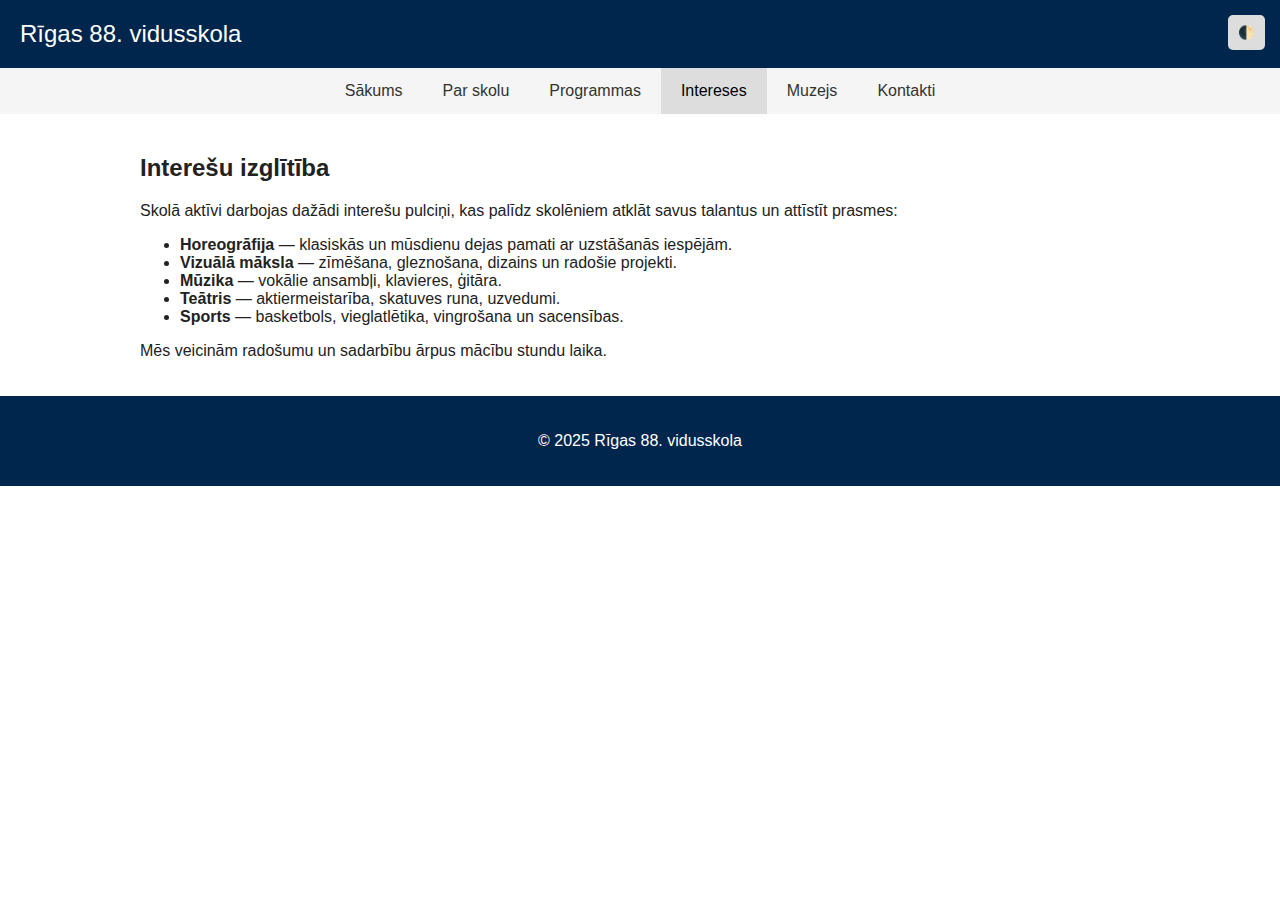
<file: Ivans_Tr_sites/intereses.html>
<!DOCTYPE html>
<html lang="lv">
<head>
  <meta charset="UTF-8">
  <title>Interešu izglītība</title>
  <meta name="viewport" content="width=device-width, initial-scale=1.0">
  <link rel="stylesheet" href="style.css">
</head>
<body>
  <button class="theme-toggle" onclick="toggleTheme()">🌓</button>
  <header class="header"><div class="logo">Rīgas 88. vidusskola</div></header>
  <nav class="nav">
    <a href="index.html">Sākums</a>
    <a href="par.html">Par skolu</a>
    <a href="programmas.html">Programmas</a>
    <a href="intereses.html" class="active">Intereses</a>
    <a href="muzejs.html">Muzejs</a>
    <a href="kontakti.html">Kontakti</a>
  </nav>
  <main class="fade-in">
    <h2>Interešu izglītība</h2>
    <p>Skolā aktīvi darbojas dažādi interešu pulciņi, kas palīdz skolēniem atklāt savus talantus un attīstīt prasmes:</p>
    <ul>
      <li><strong>Horeogrāfija</strong> — klasiskās un mūsdienu dejas pamati ar uzstāšanās iespējām.</li>
      <li><strong>Vizuālā māksla</strong> — zīmēšana, gleznošana, dizains un radošie projekti.</li>
      <li><strong>Mūzika</strong> — vokālie ansambļi, klavieres, ģitāra.</li>
      <li><strong>Teātris</strong> — aktiermeistarība, skatuves runa, uzvedumi.</li>
      <li><strong>Sports</strong> — basketbols, vieglatlētika, vingrošana un sacensības.</li>
    </ul>

    <!-- <div class="gallery">
  <img src="img/intereses/deja.jpg" alt="Deju pulciņš">
  <img src="img/intereses/makslas.jpg" alt="Mākslas pulciņš">
  <img src="img/intereses/muzika.jpg" alt="Mūzikas pulciņš">
    </div> -->

    <p>Mēs veicinām radošumu un sadarbību ārpus mācību stundu laika.</p>
  </main>
  <footer class="footer"><p>&copy; 2025 Rīgas 88. vidusskola</p></footer>
  <script>
    if (localStorage.getItem("theme") === "dark") document.body.classList.add("dark");
    function toggleTheme() {
      document.body.classList.toggle("dark");
      localStorage.setItem("theme", document.body.classList.contains("dark") ? "dark" : "light");
    }
  </script>
</body>
</html>
</file>
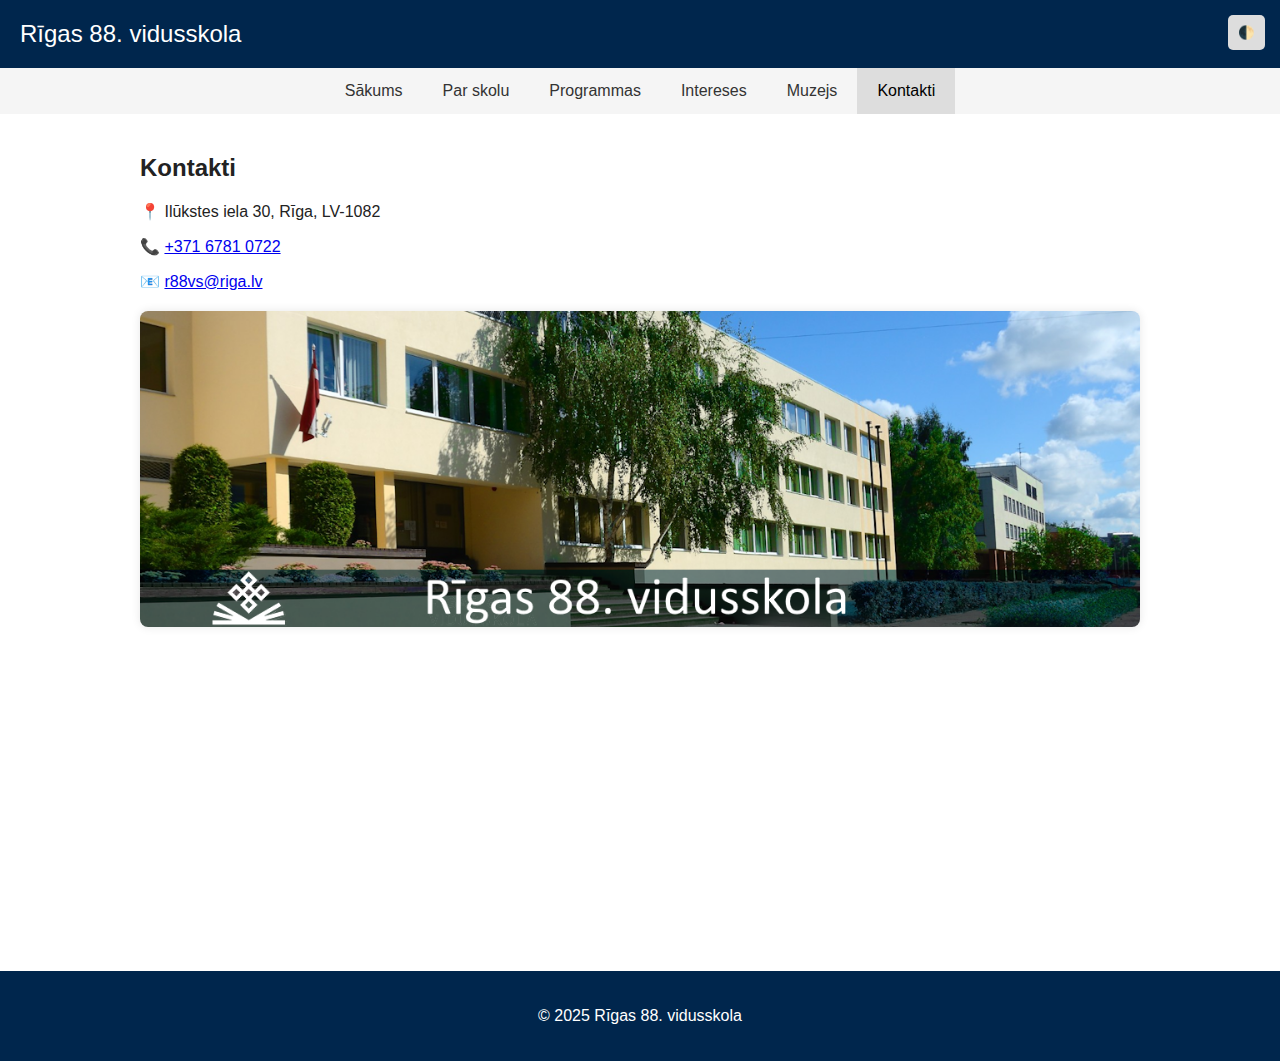
<file: Ivans_Tr_sites/kontakti.html>
<!DOCTYPE html>
<html lang="lv">
<head>
  <meta charset="UTF-8" />
  <title>Kontakti</title>
  <link rel="stylesheet" href="style.css" />
</head>
<body>
  <button class="theme-toggle" onclick="toggleTheme()">🌓</button>
  <header class="header"><div class="logo">Rīgas 88. vidusskola</div></header>
  <nav class="nav">
    <a href="index.html">Sākums</a>
    <a href="par.html">Par skolu</a>
    <a href="programmas.html">Programmas</a>
    <a href="intereses.html">Intereses</a>
    <a href="muzejs.html">Muzejs</a>
    <a href="kontakti.html" class="active">Kontakti</a>
  </nav>
  <main class="fade-in">
    <h2>Kontakti</h2>
    <p>📍 Ilūkstes iela 30, Rīga, LV-1082</p>
    <p>📞 <a href="tel:+37167810722">+371 6781 0722</a></p>
    <p>📧 <a href="mailto:r88vs@riga.lv">r88vs@riga.lv</a></p>
    <img src="Skola_uz_kartes.png" alt="Skola uz kartes" class="image-block">

    <div class="map-frame">
      <iframe src="https://maps.google.com/maps?q=Ilūkstes%20iela%2030,%20Rīga&t=&z=15&ie=UTF8&iwloc=&output=embed"
              width="100%" height="300" style="border:0;" allowfullscreen loading="lazy"></iframe>
    </div>
  </main>
  <footer class="footer"><p>&copy; 2025 Rīgas 88. vidusskola</p></footer>
  <script>
  if (localStorage.getItem("theme") === "dark") document.body.classList.add("dark");
  function toggleTheme() {
    document.body.classList.toggle("dark");
    localStorage.setItem("theme", document.body.classList.contains("dark") ? "dark" : "light");
  }
</script>

</body>
</html>
</file>
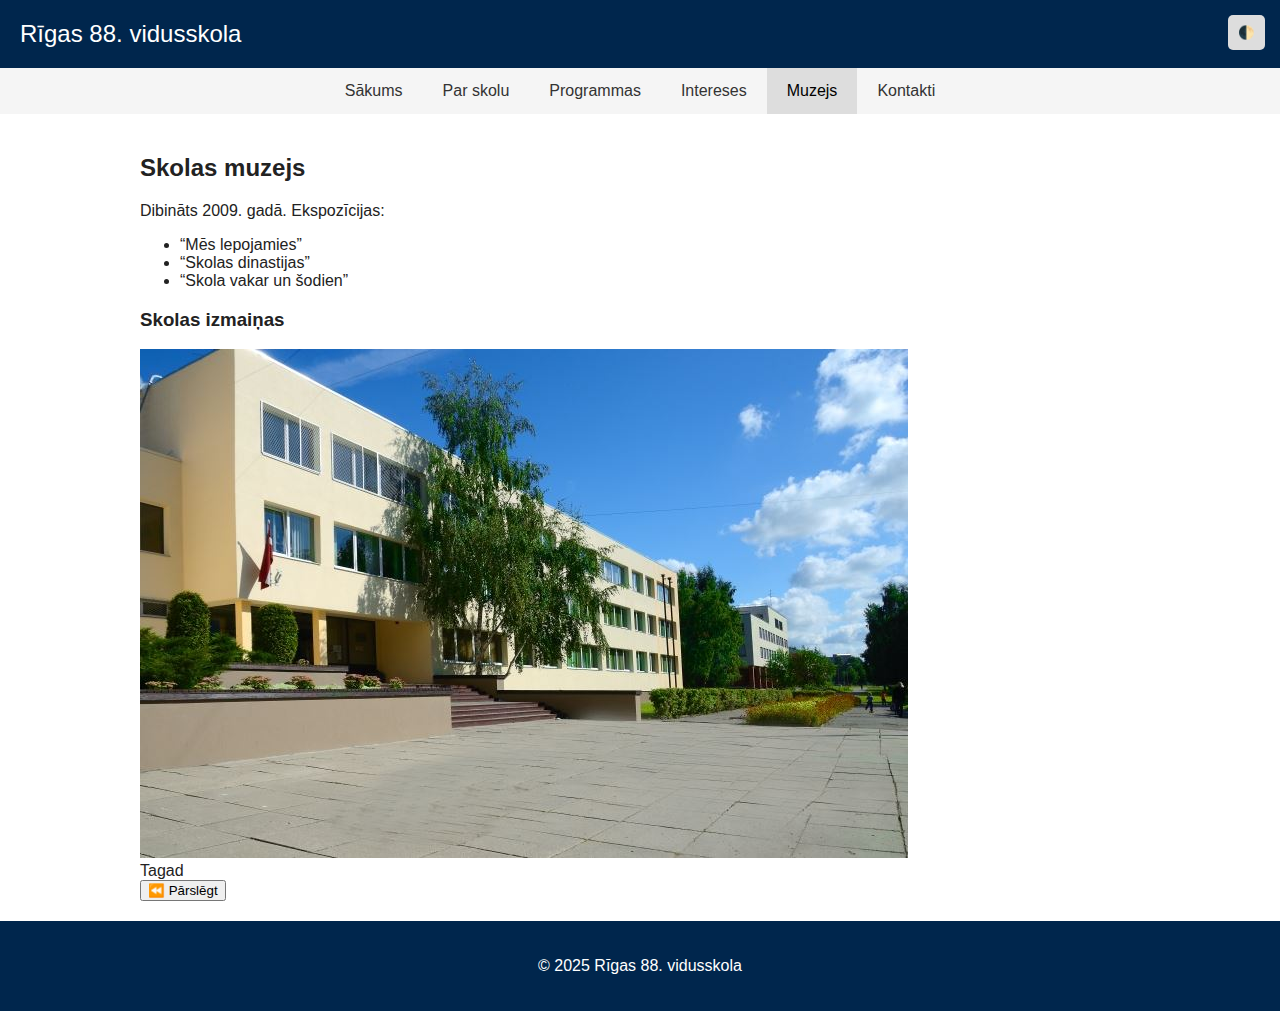
<file: Ivans_Tr_sites/muzejs.html>
<!DOCTYPE html>
<html lang="lv">
<head>
  <meta charset="UTF-8" />
  <title>Skolas muzejs</title>
  <link rel="stylesheet" href="style.css" />
</head>
<body>
  <button class="theme-toggle" onclick="toggleTheme()">🌓</button>
  <header class="header"><div class="logo">Rīgas 88. vidusskola</div></header>
  <nav class="nav">
    <a href="index.html">Sākums</a>
    <a href="par.html">Par skolu</a>
    <a href="programmas.html">Programmas</a>
    <a href="intereses.html">Intereses</a>
    <a href="muzejs.html" class="active">Muzejs</a>
    <a href="kontakti.html">Kontakti</a>
  </nav>

  <main class="fade-in">
    <h2>Skolas muzejs</h2>
    <p>Dibināts 2009. gadā. Ekspozīcijas:</p>
    <ul>
      <li>“Mēs lepojamies”</li>
      <li>“Skolas dinastijas”</li>
      <li>“Skola vakar un šodien”</li>
    </ul>

    <!-- <div class="gallery">
      <img src="img/muzejs/lepojamies.jpg" alt="Mēs lepojamies">
      <img src="img/muzejs/dinastijas.jpg" alt="Skolas dinastijas">
      <img src="img/muzejs/vakar.jpg" alt="Skola vakar un šodien">
    </div> -->

    <section class="image-switch-block fade-in">
      <h3>Skolas izmaiņas</h3>
      <div class="switch-container">
        <img id="schoolImage" src="Now_88.jpg" alt="Tagad">
        <div class="label" id="imgLabel">Tagad</div>
        <button onclick="toggleSchoolImage()" class="switch-toggle">⏪ Pārslēgt</button>
      </div>
    </section>
  </main>

  <footer class="footer"><p>&copy; 2025 Rīgas 88. vidusskola</p></footer>

  <script>
    if (localStorage.getItem("theme") === "dark") {
      document.body.classList.add("dark");
    }

    function toggleTheme() {
      document.body.classList.toggle("dark");
      localStorage.setItem("theme", document.body.classList.contains("dark") ? "dark" : "light");
    }

    let isNew = true;
    function toggleSchoolImage() {
      const img = document.getElementById("schoolImage");
      const label = document.getElementById("imgLabel");

      img.style.opacity = 0;
      setTimeout(() => {
        if (isNew) {
          img.src = "Old_88.jpg";
          label.textContent = "Agrāk";
        } else {
          img.src = "Now_88.jpg";
          label.textContent = "Tagad";
        }
        isNew = !isNew;
        img.style.opacity = 1;
      }, 300);
    }
  </script>
</body>
</html>
</file>
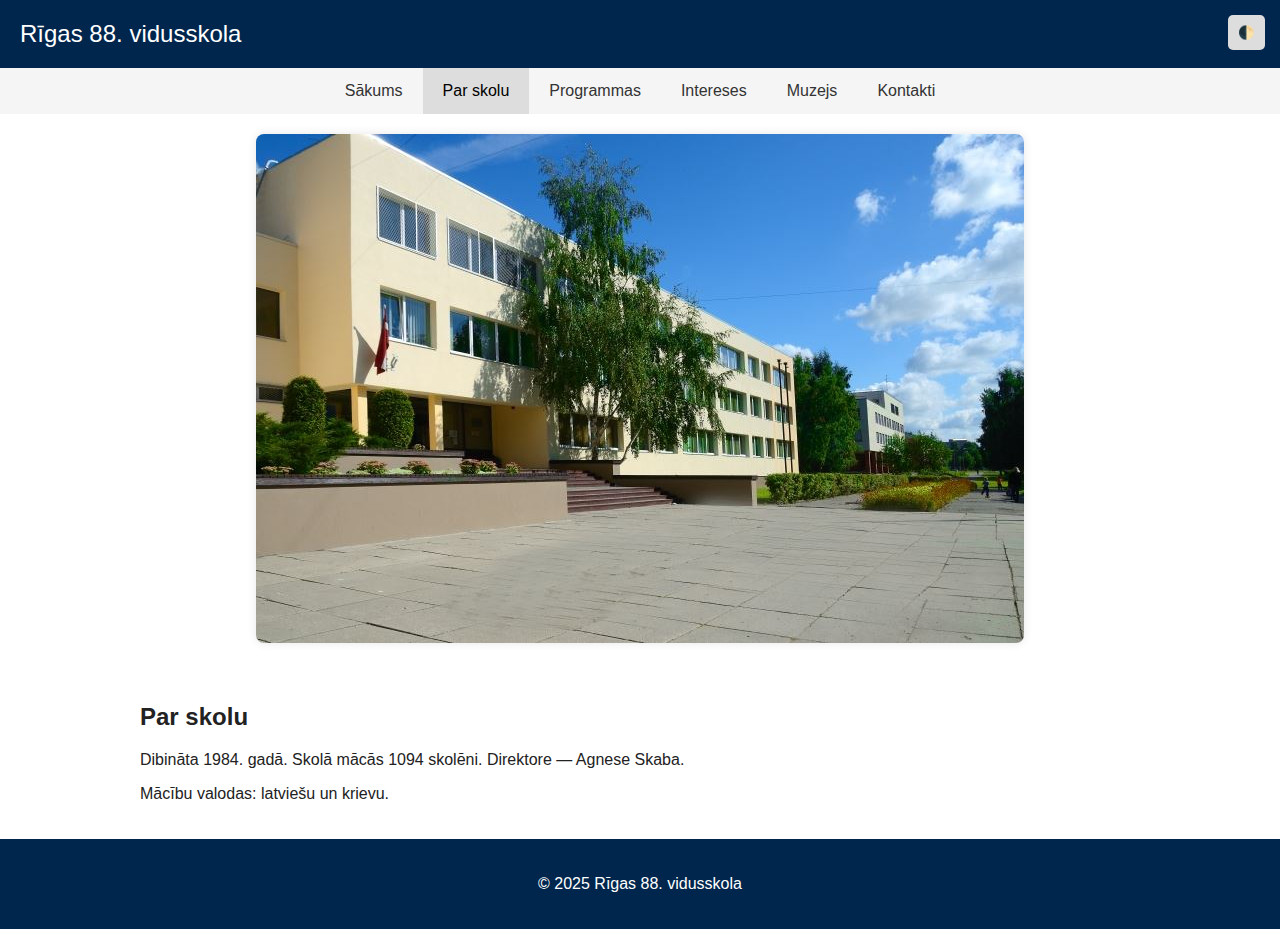
<file: Ivans_Tr_sites/par.html>
<!DOCTYPE html>
<html lang="lv">
<head>
  <meta charset="UTF-8" />
  <title>Par skolu</title>
  <link rel="stylesheet" href="style.css" />
</head>
<body>
  <button class="theme-toggle" onclick="toggleTheme()">🌓</button>
  <header class="header"><div class="logo">Rīgas 88. vidusskola</div></header>
  <nav class="nav">
    <a href="index.html">Sākums</a>
    <a href="par.html" class="active">Par skolu</a>
    <a href="programmas.html">Programmas</a>
    <a href="intereses.html">Intereses</a>
    <a href="muzejs.html">Muzejs</a>
    <a href="kontakti.html">Kontakti</a>
  </nav>
  <img src="Skola_1.jpg" alt="Skola uz kartes" class="image-block">


  <main class="fade-in">
    <h2>Par skolu</h2>
    <p>Dibināta 1984. gadā. Skolā mācās 1094 skolēni. Direktore — Agnese Skaba.</p>
    <p>Mācību valodas: latviešu un krievu.</p>
  </main>
  <footer class="footer"><p>&copy; 2025 Rīgas 88. vidusskola</p></footer>
  <script>
    if (localStorage.getItem("theme") === "dark") document.body.classList.add("dark");
    function toggleTheme() {
      document.body.classList.toggle("dark");
      localStorage.setItem("theme", document.body.classList.contains("dark") ? "dark" : "light");
    }
  </script>
</body>
</html>
</file>
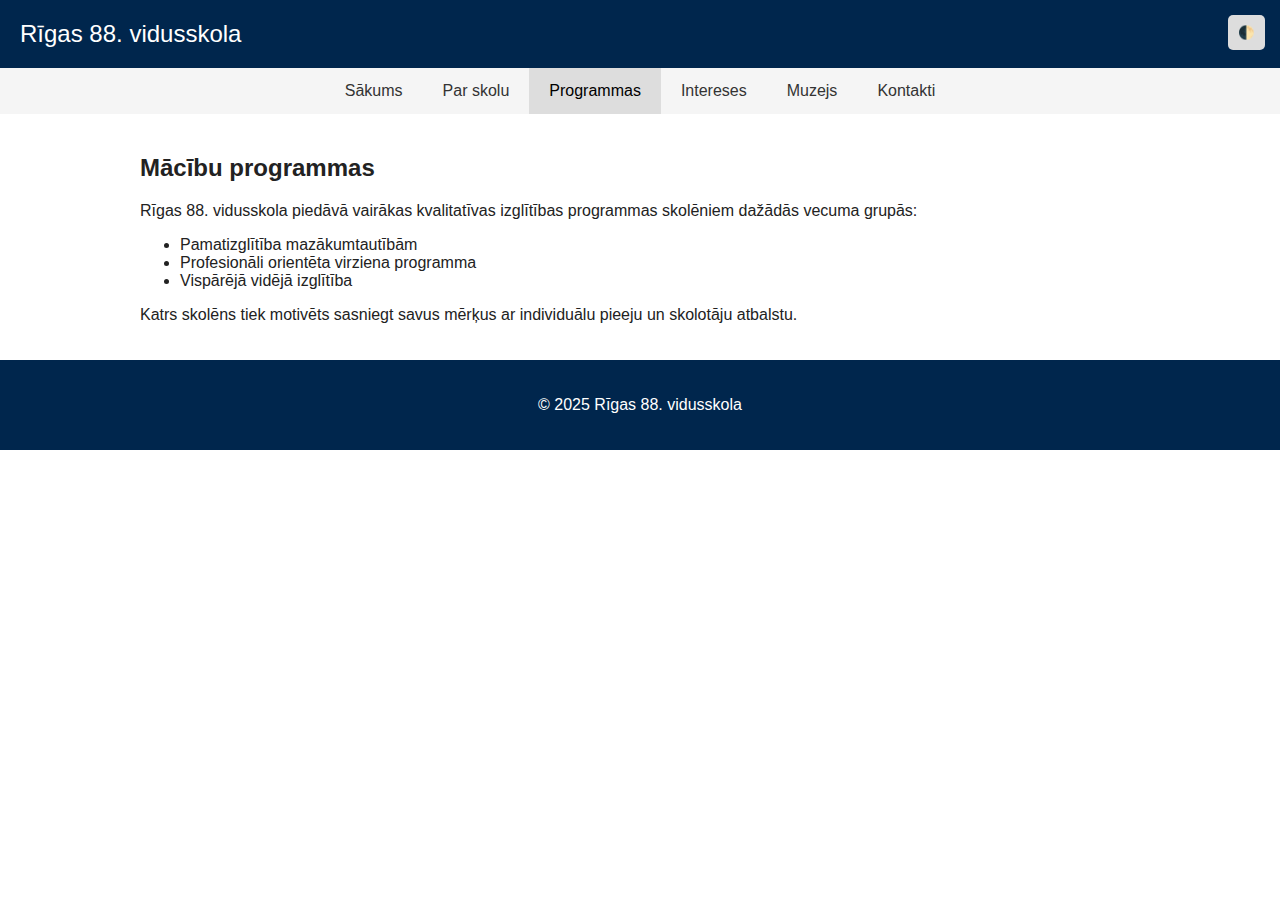
<file: Ivans_Tr_sites/programmas.html>
<!DOCTYPE html>
<html lang="lv">
<head>
  <meta charset="UTF-8">
  <title>Mācību programmas</title>
  <meta name="viewport" content="width=device-width, initial-scale=1.0">
  <link rel="stylesheet" href="style.css">
</head>
<body>
  <button class="theme-toggle" onclick="toggleTheme()">🌓</button>
  <header class="header"><div class="logo">Rīgas 88. vidusskola</div></header>
  <nav class="nav">
    <a href="index.html">Sākums</a>
    <a href="par.html">Par skolu</a>
    <a href="programmas.html" class="active">Programmas</a>
    <a href="intereses.html">Intereses</a>
    <a href="muzejs.html">Muzejs</a>
    <a href="kontakti.html">Kontakti</a>
  </nav>
  <main class="fade-in">
    <h2>Mācību programmas</h2>
    <p>Rīgas 88. vidusskola piedāvā vairākas kvalitatīvas izglītības programmas skolēniem dažādās vecuma grupās:</p>
   <ul class="program-list">
  <li> Pamatizglītība mazākumtautībām</li>
  <li> Profesionāli orientēta virziena programma</li>
  <li> Vispārējā vidējā izglītība</li>

   <!-- <ul class="program-list">
  <li><img src="img/programmas/basic.png" class="icon"> Pamatizglītība mazākumtautībām</li>
  <li><img src="img/programmas/pro.png" class="icon"> Profesionāli orientēta virziena programma</li>
  <li><img src="img/programmas/vidusskola.png" class="icon"> Vispārējā vidējā izglītība</li>
</ul> -->

</ul>
    <p>Katrs skolēns tiek motivēts sasniegt savus mērķus ar individuālu pieeju un skolotāju atbalstu.</p>
  </main>
  <footer class="footer"><p>&copy; 2025 Rīgas 88. vidusskola</p></footer>
  <script>
    if (localStorage.getItem("theme") === "dark") document.body.classList.add("dark");
    function toggleTheme() {
      document.body.classList.toggle("dark");
      localStorage.setItem("theme", document.body.classList.contains("dark") ? "dark" : "light");
    }
  </script>
</body>
</html>
</file>
<file: Ivans_Tr_sites/style.css>
/* Базовая настройка */
body {
  font-family: 'Open Sans', sans-serif;
  margin: 0;
  padding: 0;
  background: #ffffff;
  color: #222;
  transition: background-color 0.3s, color 0.3s;
}

body.dark {
  background-color: #121212;
  color: #eee;
}

/* Кнопка смены темы */
.theme-toggle {
  position: fixed;
  top: 15px;
  right: 15px;
  background-color: #ddd;
  border: none;
  padding: 10px;
  border-radius: 5px;
  cursor: pointer;
  z-index: 1000;
}

body.dark .theme-toggle {
  background-color: #444;
  color: white;
}

/* HEADER */
.header {
  background-color: #00264d;
  color: white;
  padding: 20px;
  display: flex;
  justify-content: space-between;
  align-items: center;
}

.logo {
  font-family: 'Poppins', sans-serif;
  font-size: 1.5em;
}

/* НАВИГАЦИЯ */
.nav {
  background-color: #f5f5f5;
  display: flex;
  justify-content: center;
  flex-wrap: wrap;
}

.nav a {
  padding: 14px 20px;
  text-decoration: none;
  color: #333;
  transition: background-color 0.3s, color 0.3s;
}

.nav a.active,
.nav a:hover {
  background-color: #ddd;
  color: #000;
}

/* HERO */
.hero {
  background: url('hero.jpg') center/cover no-repeat;
  text-align: center;
  color: white;
  padding: 100px 20px;
}

.hero h1 {
  font-size: 2.5em;
  margin-bottom: 10px;
}

.hero p {
  font-size: 1.2em;
}

/* MAIN */
main {
  max-width: 1000px;
  margin: auto;
  padding: 20px;
}

/* FOOTER */
.footer {
  background-color: #00264d;
  color: white;
  text-align: center;
  padding: 20px;
}

/* АНИМАЦИИ */
.fade-in {
  animation: fadeIn 1s ease-out;
}

@keyframes fadeIn {
  from { opacity: 0; transform: translateY(20px); }
  to { opacity: 1; transform: translateY(0); }
}

/* КАРТА */
.map-frame {
  margin-top: 20px;
  border-radius: 10px;
  overflow: hidden;
}

/* АДАПТИВНОСТЬ */
@media (max-width: 768px) {
  .header {
    flex-direction: column;
    text-align: center;
  }

  .nav {
    flex-direction: column;
  }

  .nav a {
    width: 100%;
    text-align: center;
  }

  .hero {
    padding: 60px 15px;
  }
}
.program-list img.icon {
  width: 24px;
  height: 24px;
  vertical-align: middle;
  margin-right: 10px;
}
.image-block {
  display: block;
  max-width: 100%;
  margin: 20px auto;
  border-radius: 8px;
  box-shadow: 0 0 10px rgba(0,0,0,0.1);
}
.gallery {
  display: flex;
  gap: 10px;
  flex-wrap: wrap;
  justify-content: center;
  margin-top: 20px;
}
.gallery img {
  width: 200px;
  border-radius: 8px;
  box-shadow: 0 0 10px rgba(0,0,0,0.1);
  transition: transform 0.3s;
}
.gallery img:hover {
  transform: scale(1.05);
}
.image-compare {
  max-width: 700px;
  margin: 40px auto;
  text-align: center;
}

.img-compare-container {
  position: relative;
  width: 100%;
  overflow: hidden;
  border-radius: 10px;
  box-shadow: 0 0 15px rgba(0,0,0,0.1);
  cursor: ew-resize;
}

.img-full {
  display: block;
  width: 100%;
  height: auto;
  user-select: none;
  pointer-events: none;
}

.img-overlay {
  position: absolute;
  top: 0;
  left: 0;
  width: 50%; /* sākuma punkts */
  height: 100%;
  overflow: hidden;
  border-left: 2px solid #ffffff;
  transition: width 0.1s ease-out;
}
</file>
